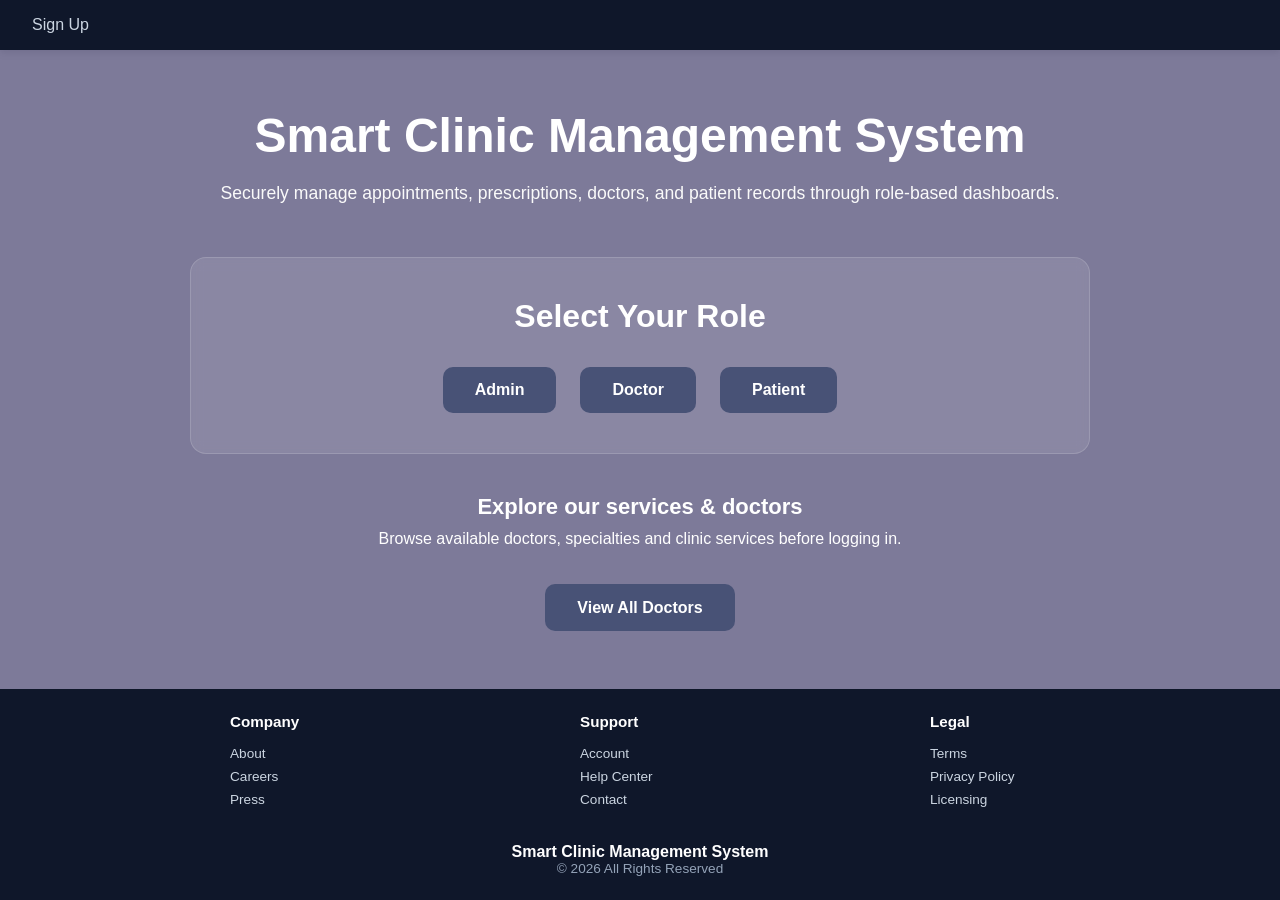
<file: smartclinic/src/main/resources/static/index.html>
<!DOCTYPE html>
<html lang="en">
    <head>
        <meta charset="UTF-8" />
        <meta name="viewport" content="width=device-width, initial-scale=1.0" />
        <title>Smart Clinic Management System</title>

        <link rel="icon" type="image/png" href="./assets/images/logo/favicon.ico" />
        <link rel="stylesheet" href="./assets/css/index.css" />
        <link rel="stylesheet" href="./assets/css/header.css" />
        <link rel="stylesheet" href="./assets/css/footer.css" />

        <script src="./js/components/header.js" defer></script>
        <script src="./js/components/footer.js" defer></script>
    </head>

    <body>
        <div class="container">
            <div class="wrapper">
                <div id="header"></div>

                <main class="main-content">
                    <section class="hero-section">
                        <div class="hero-content">
                            <h1 class="main-title">
                                Smart Clinic Management System
                            </h1>

                            <p class="main-description">
                                Securely manage appointments, prescriptions, doctors,
                                and patient records through role-based dashboards.
                            </p>

                            <div class="role-selection">
                                <h2 id="roleHeading">
                                    Select Your Role
                                </h2>

                                <div class="role-buttons">
                                    <button id="adminLogin" class="dashboard-btn" onclick="selectRole('admin')">
                                        Admin
                                    </button>
                                    <button id="doctorLogin" class="dashboard-btn" onclick="selectRole('doctor')">
                                        Doctor
                                    </button>
                                    <button id="patientLogin" class="dashboard-btn" onclick="selectRole('patient')">
                                        Patient
                                    </button>
                                </div>
                            </div>

                            <div class="services-preview">
                                <h3 class="section-title">
                                    Explore our services & doctors
                                </h3>
                                <p class="section-description">
                                    Browse available doctors, specialties and clinic services before logging in.
                                </p>
                                <div class="doctors-preview" id="doctorsPreview"></div>
                                <div class="services-actions">
                                    <button
                                            style="margin-top: 16px;"
                                            class="dashboard-btn"
                                            onclick="window.location.href='/pages/doctorListings.html'">
                                        View All Doctors
                                    </button>
                                </div>
                            </div>
                        </div>
                    </section>
                </main>

                <div id="footer"></div>
            </div>
        </div>

        <div id="modal" class="modal">
            <div class="modal-content">
                <span id="closeModal" class="close">&times;</span>
                <div id="modal-body"></div>
            </div>
        </div>

        <script type="module" src="./js/services/index.js" defer></script>
        <script type="module" src="./js/components/modals.js" defer></script>
    </body>
</html>
</file>
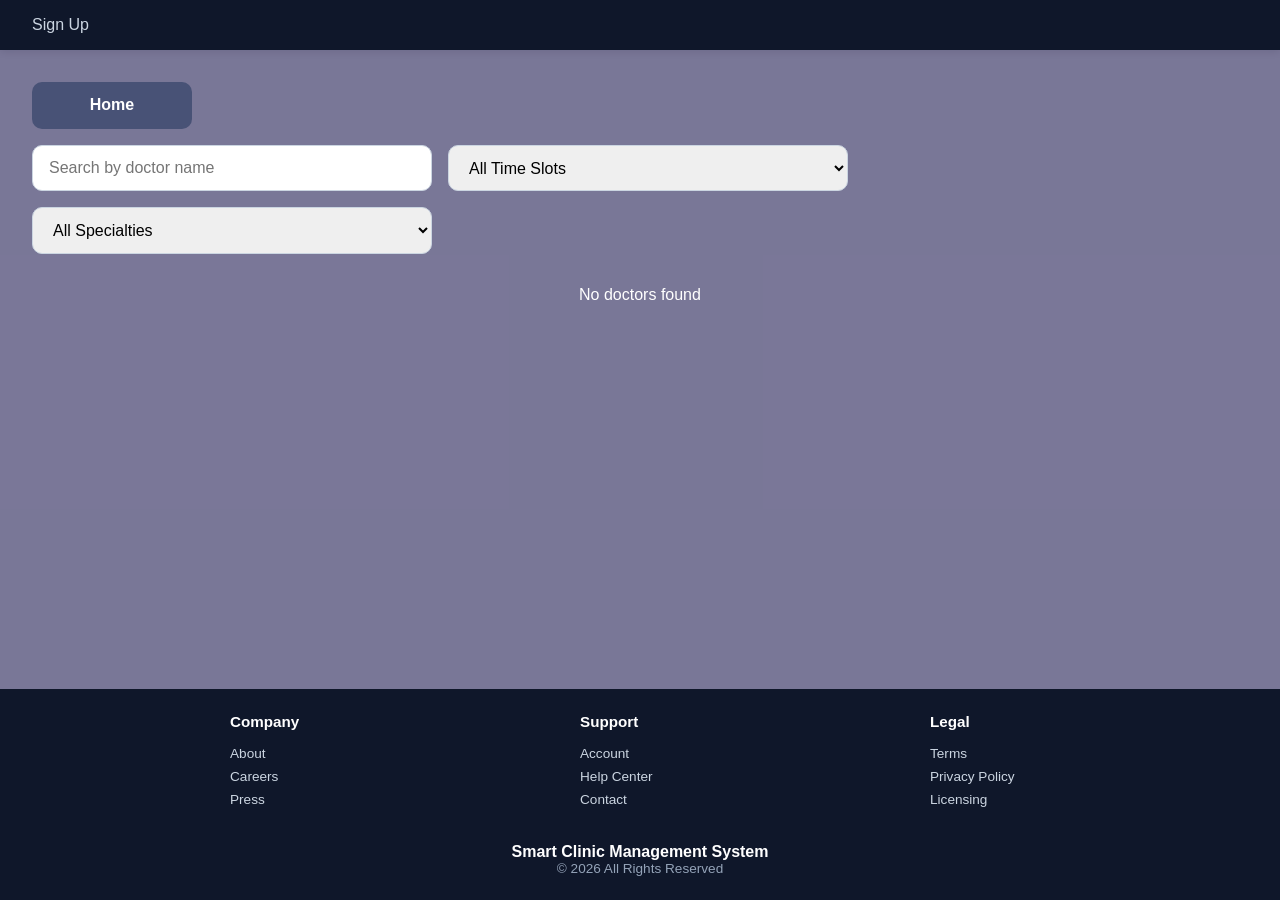
<file: smartclinic/src/main/resources/static/pages/doctorListings.html>
<!DOCTYPE html>
<html lang="en">
    <head>
        <meta charset="UTF-8" />
        <meta name="viewport" content="width=device-width, initial-scale=1.0" />
        <title>Doctor Listings</title>

        <link rel="icon" href="../assets/images/logo/favicon.ico" />
        <link rel="stylesheet" href="../assets/css/adminDashboard.css" />
        <link rel="stylesheet" href="../assets/css/patientDashboard.css" />
        <link rel="stylesheet" href="../assets/css/header.css" />
        <link rel="stylesheet" href="../assets/css/footer.css" />

        <script src="../js/components/header.js" defer></script>
        <script src="../js/components/footer.js" defer></script>
        <script src="../js/components/doctorCard.js" defer type="module"></script>
        <script src="../js/doctorListings.js" defer type="module"></script>
        <script type="module" src="../js/components/modals.js"></script>
    </head>
    <body>
        <div class="container">
            <div class="wrapper">
                <div id="header"></div>

                <main class="main-content">
                    <div style="display: flex; justify-content: flex-start; margin-bottom: 16px;">
                        <button class="dashboard-btn"
                                style="width: 160px;"
                                onclick="window.location.href='/'">
                            Home
                        </button>
                    </div>
                    <section class="dashboard-controls">
                        <div class="filter-section">
                            <input type="text"
                                   id="searchBar"
                                   style="width: 100%"
                                   class="input-field"
                                   placeholder="Search by doctor name" />

                            <select id="filterTime" class="select-dropdown">
                                <option value="">All Time Slots</option>
                                <option value="AM">Morning (AM)</option>
                                <option value="PM">Afternoon (PM)</option>
                            </select>

                            <select id="filterSpecialty" class="select-dropdown">
                                <option value="">All Specialties</option>
                                <option value="Cardiologist">Cardiologist</option>
                                <option value="Dermatologist">Dermatologist</option>
                                <option value="Neurologist">Neurologist</option>
                                <option value="Orthopedist">Orthopedist</option>
                                <option value="Pediatrician">Pediatrician</option>
                                <option value="Gynecologist">Gynecologist</option>
                                <option value="Psychiatrist">Psychiatrist</option>
                                <option value="Dentist">Dentist</option>
                                <option value="Ophthalmologist">Ophthalmologist</option>
                                <option value="ENT">ENT Specialist</option>
                                <option value="Urologist">Urologist</option>
                                <option value="Oncologist">Oncologist</option>
                                <option value="Gastroenterologist">Gastroenterologist</option>
                                <option value="General Physician">General Physician</option>
                            </select>
                        </div>
                    </section>

                    <section class="dashboard-content">
                        <div id="content"></div>
                    </section>
                </main>

                <div id="footer"></div>
            </div>
        </div>
    </body>
</html>
</file>
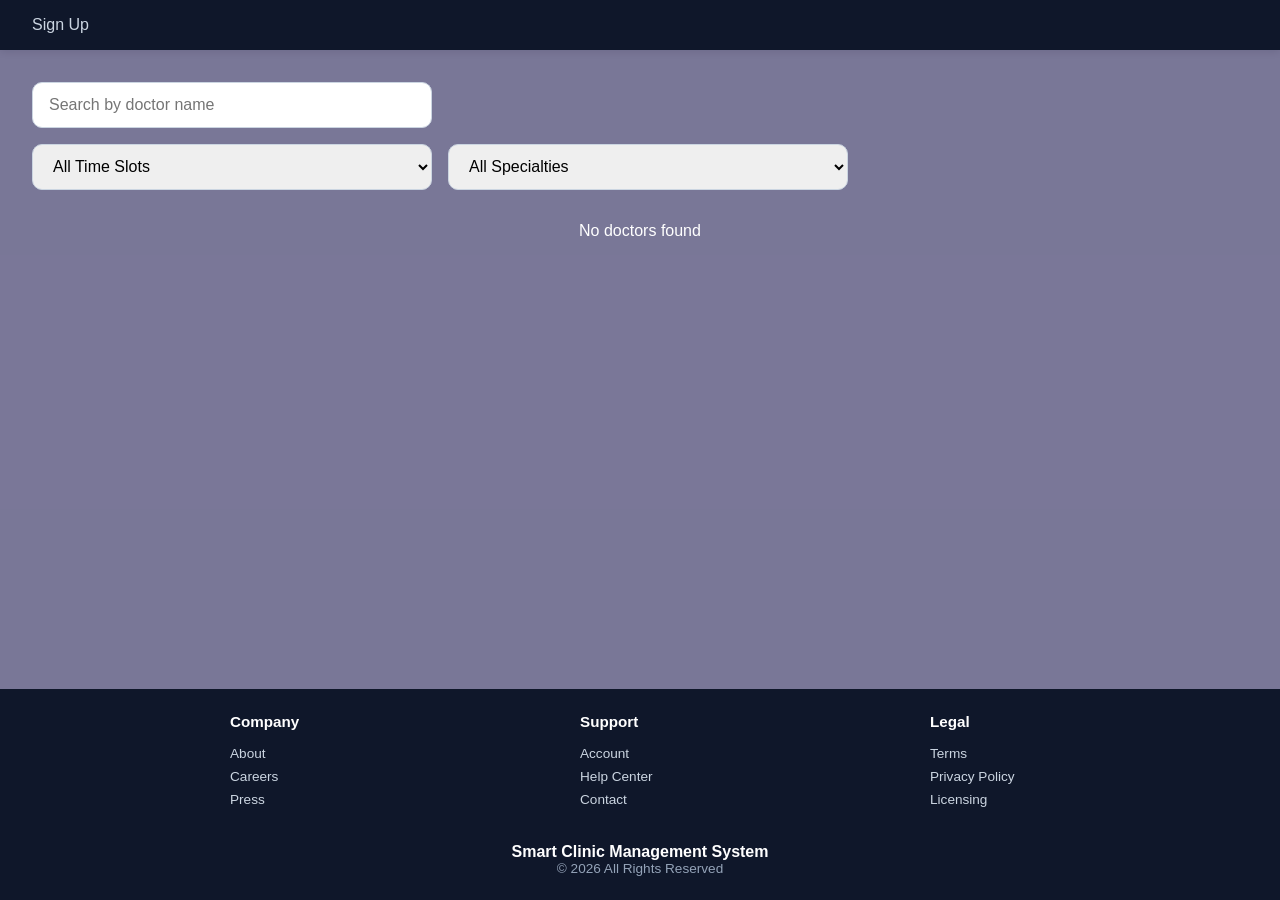
<file: smartclinic/src/main/resources/static/pages/loggedPatientDashboard.html>
<!DOCTYPE html>
<html lang="en">
    <head>
        <meta charset="UTF-8" />
        <meta name="viewport" content="width=device-width, initial-scale=1.0" />
        <title>Patient Dashboard</title>

        <link rel="icon" href="../assets/images/logo/favicon.ico" />
        <link rel="stylesheet" href="../assets/css/adminDashboard.css" />
        <link rel="stylesheet" href="../assets/css/patientDashboard.css" />
        <link rel="stylesheet" href="../assets/css/header.css" />
        <link rel="stylesheet" href="../assets/css/footer.css" />

        <script src="../js/components/header.js" defer></script>
        <script src="../js/components/footer.js" defer></script>
        <script type="module" src="../js/components/modals.js"></script>
    </head>
    <body>
        <div class="container">
            <div class="wrapper">
                <div id="header"></div>

                <main class="main-content">
                    <section class="dashboard-controls">
                        <div class="search-section">
                            <input type="text" id="searchBar" class="input-field" placeholder="Search by doctor name" />
                        </div>

                        <div class="filter-section">
                            <select id="filterTime" class="select-dropdown">
                                <option value="">All Time Slots</option>
                                <option value="AM">Morning (AM)</option>
                                <option value="PM">Afternoon (PM)</option>
                            </select>

                            <select id="filterSpecialty" class="select-dropdown">
                                <option value="">All Specialties</option>
                                <option value="Cardiologist">Cardiologist</option>
                                <option value="Dermatologist">Dermatologist</option>
                                <option value="Neurologist">Neurologist</option>
                                <option value="Orthopedist">Orthopedist</option>
                                <option value="Pediatrician">Pediatrician</option>
                                <option value="Gynecologist">Gynecologist</option>
                                <option value="Psychiatrist">Psychiatrist</option>
                                <option value="Dentist">Dentist</option>
                                <option value="Ophthalmologist">Ophthalmologist</option>
                                <option value="ENT">ENT Specialist</option>
                                <option value="Urologist">Urologist</option>
                                <option value="Oncologist">Oncologist</option>
                                <option value="Gastroenterologist">Gastroenterologist</option>
                                <option value="General Physician">General Physician</option>
                            </select>
                        </div>
                    </section>

                    <div id="content"></div>
                </main>

                <div id="footer"></div>
            </div>
        </div>

        <div id="modal" class="modal">
            <div class="modal-content">
                <span class="close" id="closeModal">&times;</span>
                <div id="modal-body"></div>
            </div>
        </div>

        <script type="module" src="../js/patientDashboard.js" defer></script>
    </body>
</html>
</file>
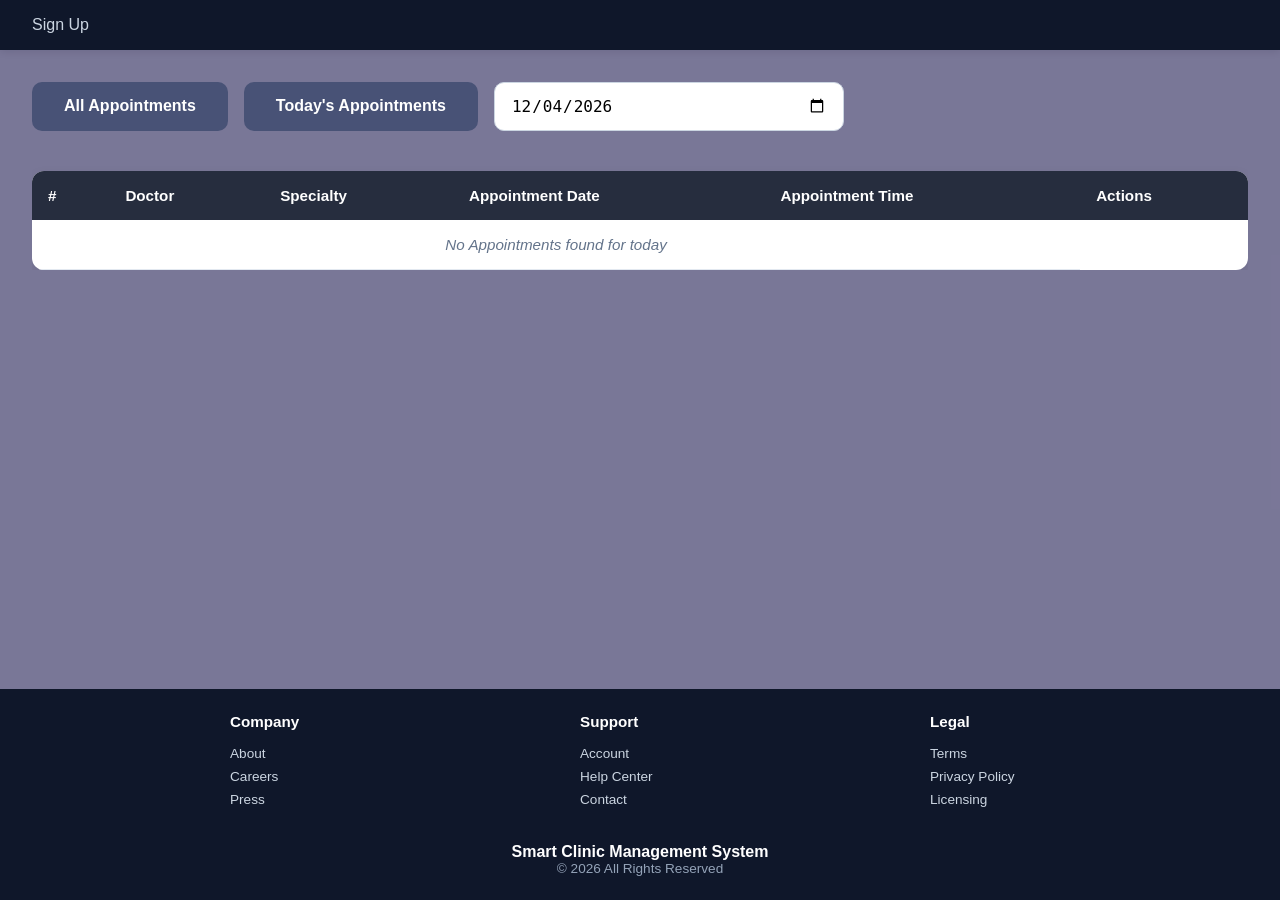
<file: smartclinic/src/main/resources/static/pages/patientAppointments.html>
<!DOCTYPE html>
<html lang="en">
    <head>
        <meta charset="UTF-8" />
        <meta name="viewport" content="width=device-width, initial-scale=1.0" />
        <title>Patient Appointments</title>

        <link rel="icon" href="../assets/images/logo/favicon.ico" />
        <link rel="stylesheet" href="../assets/css/adminDashboard.css" />
        <link rel="stylesheet" href="../assets/css/doctorDashboard.css" />
        <link rel="stylesheet" href="../assets/css/patientDashboard.css" />
        <link rel="stylesheet" href="../assets/css/header.css" />
        <link rel="stylesheet" href="../assets/css/footer.css" />

        <script src="../js/patientAppointment.js" type="module" defer></script>
        <script src="../js/components/header.js" defer></script>
        <script src="../js/components/footer.js" defer></script>
        <script type="module" src="../js/components/modals.js"></script>
    </head>
    <body>
        <div class="container">
            <div class="wrapper">
                <div id="header"></div>

                <main class="main-content">
                    <section class="filter-section">
                        <button id="showAllAppointmentsBtn" class="dashboard-btn">
                            All Appointments
                        </button>
                        <button id="todayAppointmentsBtn" class="dashboard-btn">
                            Today's Appointments
                        </button>

                        <input type="date" id="appointmentDate" class="input-field" />
                    </section>

                    <section class="table-section">
                        <table id="patientTable">
                            <thead>
                            <tr>
                                <th>#</th>
                                <th>Doctor</th>
                                <th>Specialty</th>
                                <th>Appointment Date</th>
                                <th>Appointment Time</th>
                                <th>Actions</th>
                            </tr>
                            </thead>

                            <tbody id="appointmentTableBody"></tbody>
                        </table>
                    </section>
                </main>

                <div id="footer"></div>
            </div>
        </div>

        <div id="modal" class="modal">
            <div class="modal-content">
                <span class="close" id="closeModal">&times;</span>
                <div id="modal-body"></div>
            </div>
        </div>

        <script type="module" src="../js/patientDashboard.js" defer></script>
    </body>
</html>
</file>
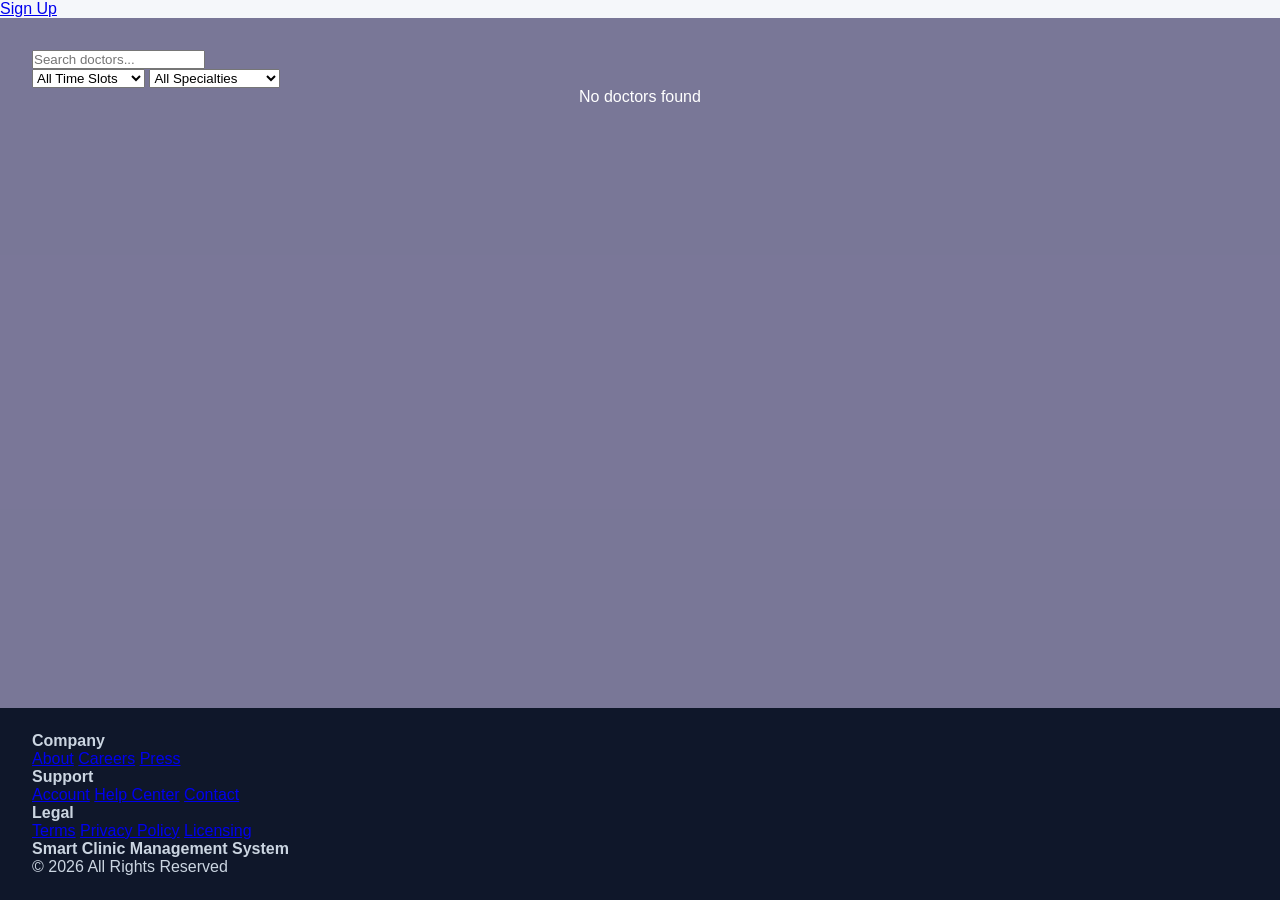
<file: smartclinic/src/main/resources/static/pages/patientDashboard.html>
<!DOCTYPE html>
<html lang="en">
    <head>
        <meta charset="UTF-8" />
        <meta name="viewport" content="width=device-width, initial-scale=1.0" />
        <title>Patient Dashboard</title>

        <link rel="icon" href="../assets/images/logo/favicon.ico" />
        <link rel="stylesheet" href="../assets/css/adminDashboard.css" />
        <link rel="stylesheet" href="../assets/css/patientDashboard.css" />

        <script src="../js/components/header.js" defer></script>
        <script src="../js/components/footer.js" defer></script>
        <script type="module" src="../js/components/modals.js"></script>
    </head>

    <body>
        <div class="container">
            <div class="wrapper">
                <div id="header"></div>

                <main class="main-content">
                    <div class="search-section">
                        <input type="text" id="searchBar" class="searchBar" placeholder="Search doctors..."/>
                    </div>

                    <div class="filter-wrapper">
                        <select class="filter-select" id="filterTime">
                            <option value="">All Time Slots</option>
                            <option value="AM">Morning (AM)</option>
                            <option value="PM">Afternoon (PM)</option>
                        </select>

                        <select class="filter-select" id="filterSpecialty">
                            <option value="">All Specialties</option>
                            <option value="Cardiologist">Cardiologist</option>
                            <option value="Dermatologist">Dermatologist</option>
                            <option value="Neurologist">Neurologist</option>
                            <option value="Orthopedist">Orthopedist</option>
                            <option value="Pediatrician">Pediatrician</option>
                            <option value="Gynecologist">Gynecologist</option>
                            <option value="Psychiatrist">Psychiatrist</option>
                            <option value="Dentist">Dentist</option>
                            <option value="Ophthalmologist">Ophthalmologist</option>
                            <option value="ENT">ENT Specialist</option>
                            <option value="Urologist">Urologist</option>
                            <option value="Oncologist">Oncologist</option>
                            <option value="Gastroenterologist">Gastroenterologist</option>
                            <option value="General Physician">General Physician</option>
                        </select>
                    </div>

                    <div id="content"></div>
                </main>

                <div id="footer"></div>
            </div>
        </div>

        <div id="modal" class="modal">
            <div class="modal-content">
                <span class="close" id="closeModal">&times;</span>
                <div id="modal-body"></div>
            </div>
        </div>

        <script type="module" src="../js/patientDashboard.js" defer></script>
    </body>
</html>
</file>
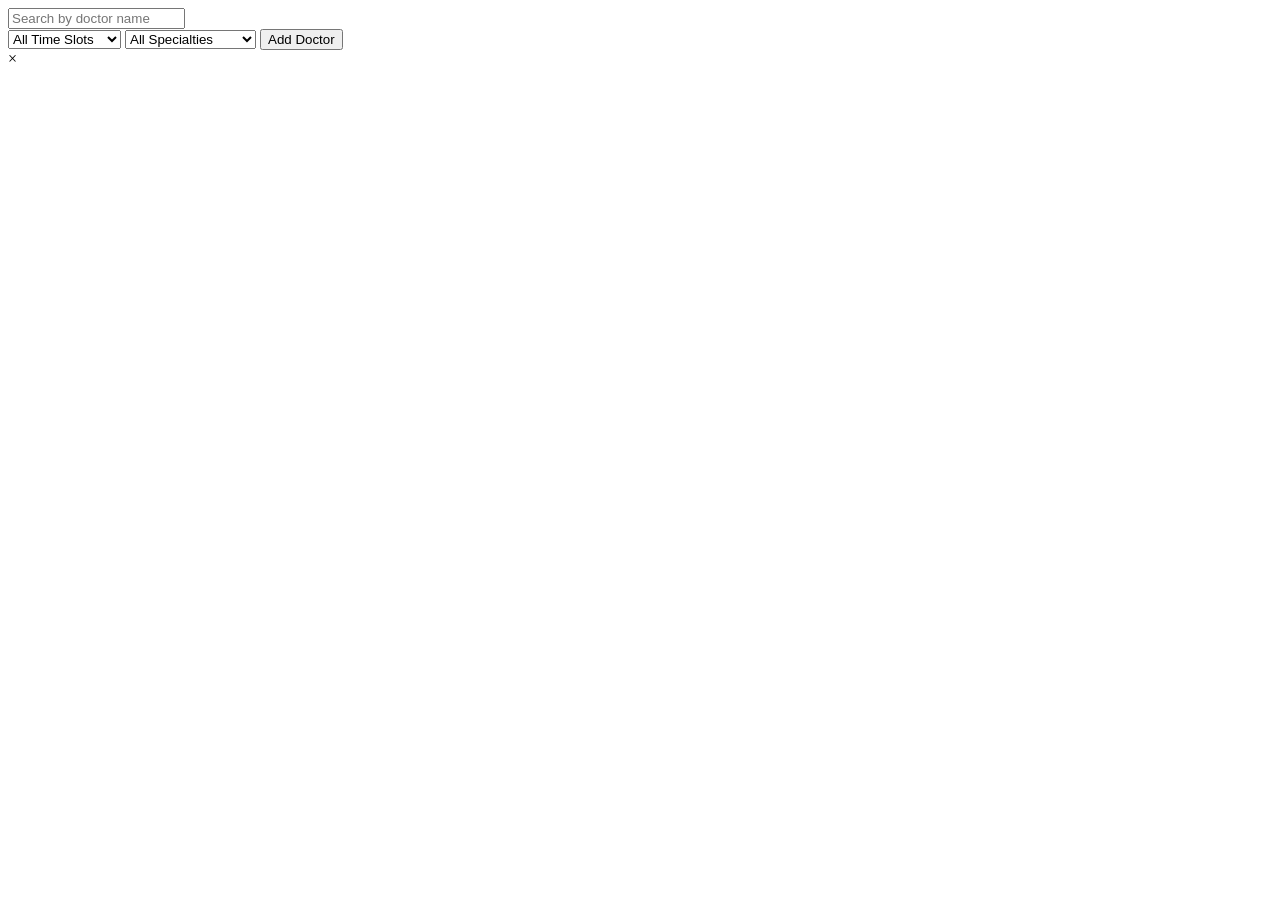
<file: smartclinic/src/main/resources/templates/admin/adminDashboard.html>
<!DOCTYPE html>
<html lang="en" xmlns:th="http://www.thymeleaf.org">
    <head>
        <meta charset="UTF-8" />
        <meta name="viewport" content="width=device-width, initial-scale=1.0" />
        <title>Admin Dashboard</title>

        <link rel="icon" type="image/png" th:href="@{/assets/images/logo/favicon.ico}" />
        <link rel="stylesheet" th:href="@{/assets/css/adminDashboard.css}" />
        <link rel="stylesheet" th:href="@{/assets/css/header.css}" />
        <link rel="stylesheet" th:href="@{/assets/css/footer.css}" />

        <script th:src="@{/js/components/header.js}" defer></script>
        <script th:src="@{/js/components/footer.js}" defer></script>
        <script th:src="@{/js/components/doctorCard.js}" defer th:type="module"></script>
        <script th:src="@{/js/adminDashboard.js}" defer th:type="module"></script>
    </head>

    <body>
        <div class="container">
            <div class="wrapper">
                <div id="header"></div>

                <main class="main-content">
                    <section class="dashboard-controls">
                        <div class="search-section">
                            <input type="text" id="searchBar" class="input-field" placeholder="Search by doctor name" />
                        </div>

                        <div class="filter-section">
                            <select id="filterTime" class="select-dropdown">
                                <option value="">All Time Slots</option>
                                <option value="AM">Morning (AM)</option>
                                <option value="PM">Afternoon (PM)</option>
                            </select>

                            <select id="filterSpecialty" class="select-dropdown">
                                <option value="">All Specialties</option>
                                <option value="Cardiologist">Cardiologist</option>
                                <option value="Dermatologist">Dermatologist</option>
                                <option value="Neurologist">Neurologist</option>
                                <option value="Orthopedist">Orthopedist</option>
                                <option value="Pediatrician">Pediatrician</option>
                                <option value="Gynecologist">Gynecologist</option>
                                <option value="Psychiatrist">Psychiatrist</option>
                                <option value="Dentist">Dentist</option>
                                <option value="Ophthalmologist">Ophthalmologist</option>
                                <option value="ENT">ENT Specialist</option>
                                <option value="Urologist">Urologist</option>
                                <option value="Oncologist">Oncologist</option>
                                <option value="Gastroenterologist">Gastroenterologist</option>
                                <option value="General Physician">General Physician</option>
                            </select>

                            <button id="addDocBtn" class="dashboard-btn">Add Doctor</button>
                        </div>
                    </section>

                    <section class="dashboard-content">
                        <div id="content"></div>
                    </section>
                </main>

                <div id="footer"></div>
            </div>
        </div>

        <div id="modal" class="modal">
            <div class="modal-content">
                <span id="closeModal" class="close">&times;</span>
                <div id="modal-body"></div>
            </div>
        </div>
    </body>
</html>
</file>
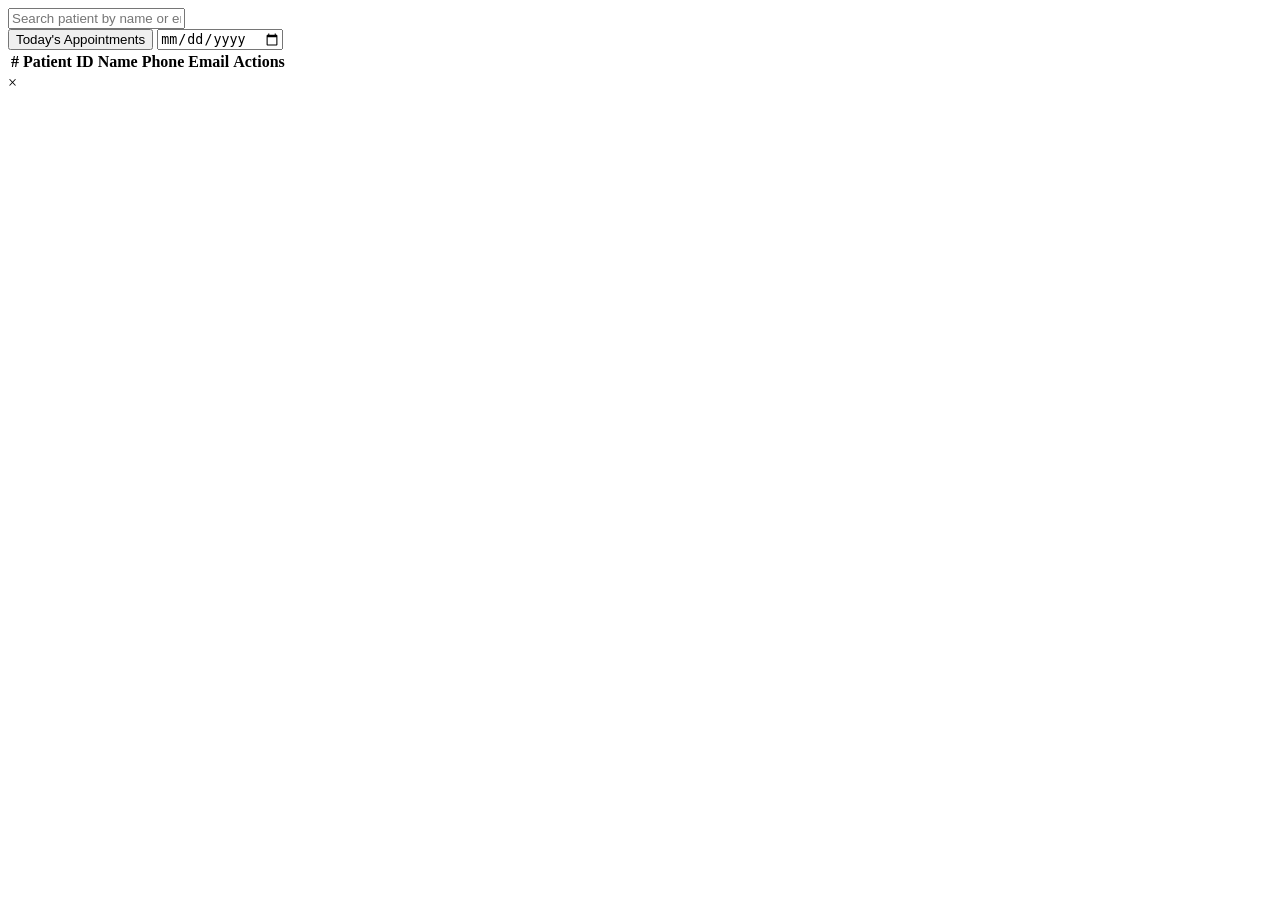
<file: smartclinic/src/main/resources/templates/doctor/doctorDashboard.html>
<!DOCTYPE html>
<html lang="en" xmlns:th="http://www.thymeleaf.org">
    <head>
        <meta charset="UTF-8" />
        <meta name="viewport" content="width=device-width, initial-scale=1.0" />
        <title>Doctor Dashboard</title>

        <link rel="icon" type="image/png" th:href="@{/assets/images/logo/favicon.ico}" />
        <link rel="stylesheet" th:href="@{/assets/css/adminDashboard.css}" />
        <link rel="stylesheet" th:href="@{/assets/css/doctorDashboard.css}" />
        <link rel="stylesheet" th:href="@{/assets/css/header.css}" />
        <link rel="stylesheet" th:href="@{/assets/css/footer.css}" />

        <script th:src="@{/js/components/header.js}" defer></script>
        <script th:src="@{/js/components/footer.js}" defer></script>
        <script th:src="@{/js/doctorDashboard.js}" type="module" defer></script>
    </head>

    <body>
        <div class="container">
            <div class="wrapper">
                <div id="header"></div>

                <main class="main-content">
                    <section class="dashboard-controls">
                        <input type="text" id="searchBar" class="input-field" placeholder="Search patient by name or email" />
                    </section>

                    <section class="filter-section">
                        <button id="todayAppointmentsBtn" class="dashboard-btn">
                            Today's Appointments
                        </button>

                        <input type="date" id="appointmentDate" class="input-field" />
                    </section>

                    <section class="table-section">
                        <table id="patientTable">
                            <thead>
                                <tr>
                                    <th>#</th>
                                    <th>Patient ID</th>
                                    <th>Name</th>
                                    <th>Phone</th>
                                    <th>Email</th>
                                    <th>Actions</th>
                                </tr>
                            </thead>

                            <tbody id="patientTableBody"></tbody>
                        </table>
                    </section>
                </main>

                <div id="footer"></div>
            </div>
        </div>

        <div id="modal" class="modal">
            <div class="modal-content">
                <span class="close" id="closeModal">&times;</span>
                <div id="modal-body"></div>
            </div>
        </div>
    </body>
</html>
</file>
<file: smartclinic/src/main/resources/static/assets/css/index.css>
* {
    margin: 0;
    padding: 0;
    box-sizing: border-box;
}

html,
body {
    height: 100%;
    font-family: 'Roboto', sans-serif;
    color: #1F2937;
}

body {
    display: flex;
    flex-direction: column;
}

.container {
    width: 100%;
    min-height: 100vh;
}

.wrapper {
    min-height: 100vh;
    display: flex;
    flex-direction: column;
}

.main-content {
    flex: 1;
    display: flex;
    align-items: center;
    justify-content: center;
    padding: 3rem 2rem;
    background-color: rgb(56 51 99 / 65%);
}

.hero-section {
    width: 100%;
    max-width: 900px;
}

.hero-content {
    text-align: center;
    color: #ffffff;
}

.main-title {
    font-size: 3rem;
    font-weight: 700;
    margin-bottom: 1rem;
}

.main-description {
    font-size: 1.1rem;
    line-height: 1.7;
    margin-bottom: 3rem;
    color: #FAFAFA;
}

.role-selection {
    background-color: rgba(255, 255, 255, 0.10);
    backdrop-filter: blur(6px);

    padding: 2.5rem;
    border-radius: 16px;

    border: 1px solid rgba(255, 255, 255, 0.15);
}

.role-selection h2 {
    font-size: 2rem;
    font-weight: 700;
    margin-bottom: 2rem;
    color: #FFFFFF;
}

.role-buttons {
    display: flex;
    justify-content: center;
    gap: 1.5rem;
    flex-wrap: wrap;
}

.dashboard-btn,
.button {
    border: none;
    outline: none;
    padding: 0.9rem 2rem;
    border-radius: 10px;
    background-color: #485276;
    color: #FFFFFF;
    font-size: 1rem;
    font-weight: 600;
    cursor: pointer;
    transition:
            background-color 0.3s ease,
            transform 0.2s ease,
            box-shadow 0.3s ease;
}

.dashboard-btn:hover,
.button:hover {
    background-color: rgba(72, 82, 118, 0.73);
    transform: translateY(-2px);
}

.dashboard-btn:active,
.button:active {
    transform: scale(0.98);
}

.input-field,
.select-dropdown,
input,
select,
textarea {
    width: 100%;
    padding: 0.85rem 1rem;
    margin-bottom: 0.5rem;
    border: 1px solid #CBD5E1;
    border-radius: 8px;
    font-size: 1rem;
    transition:
            border-color 0.3s ease,
            box-shadow 0.3s ease;
}

.input-field:focus,
.select-dropdown:focus,
input:focus,
select:focus,
textarea:focus {
    border-color: #485276;
    box-shadow: 0 0 0 3px rgba(15, 2, 199, 0.29);
    outline: none;
}

/*.checkbox-group {*/
/*    display: flex;*/
/*    align-items: center;*/
/*    gap: 0.5rem;*/
/*    margin: 1rem 0;*/
/*}*/

.modal {
    display: none;
    position: fixed;
    z-index: 999;
    left: 0;
    top: 0;
    width: 100%;
    height: 100%;
    overflow: auto;
    background-color: rgba(0, 0, 0, 0.65);
}

.modal-content {
    background-color: #FFFFFF;
    width: 100%;
    max-width: 480px;
    margin: 4% auto;
    padding: 2rem;
    border-radius: 12px;
    position: relative;
    animation: modalFade 0.25s ease;
}

.close {
    position: absolute;
    top: 1rem;
    right: 1.2rem;
    font-size: 1.8rem;
    font-weight: bold;
    color: #64748B;
    cursor: pointer;
    transition: color 0.3s ease;
}

.close:hover {
    color: #EF4444;
}

.footer {
    width: 100%;
    padding: 1.5rem 2rem;
    background-color: #0F172A;
    color: #CBD5E1;
}

.footer-branding {
    min-width: 200px;
    text-align: center;
    display: flex;
    flex-direction: column;
    margin-top: 36px;
}

.footer-branding h4 {
    font-size: 1rem;
    color: #FFFFFF;
}

.footer-branding p {
    font-size: 0.85rem;
    color: #94A3B8;
}

.footer-links {
    display: flex;
    flex: 1;
    justify-content: space-evenly;
    flex-wrap: wrap;
    gap: 2rem;
    align-items: flex-start;
}

.footer-column {
    display: flex;
    flex-direction: column;
    gap: 0.5rem;
    min-width: 120px;
}

.footer-column h4 {
    font-size: 0.95rem;
    color: #FFFFFF;
    margin-bottom: 0.5rem;
}

.footer a {
    text-decoration: none;
    color: #CBD5E1;
    font-size: 0.85rem;
    transition: color 300ms ease-in-out, font-weight 300ms ease;
}

.footer a:hover {
    color: #FFFFFF;
    font-weight: 500;
}

.availability-container {
    margin-top: 1rem;
    margin-bottom: 1rem;
    display: flex;
    justify-content: space-around;
}

.availabilityLabel {
    display: block;
    font-weight: 600;
    margin-bottom: 12px;
    color: #2c3e50;
}

.availability-grid {
    display: grid;
    grid-template-columns: repeat(2, 1fr);
    gap: 12px;
}

.time-slot {
    position: relative;
    cursor: pointer;
}

.time-slot input {
    display: none;
}

.time-slot span {
    display: block;
    padding: 12px 16px;
    border: 2px solid #dce3eb;
    border-radius: 12px;
    background: #fff;
    text-align: center;
    font-size: 14px;
    font-weight: 500;
    transition: all 0.25s ease;
}

.time-slot:hover span {
    border-color: #3498db;
    transform: translateY(-2px);
    box-shadow: 0 4px 12px rgba(0,0,0,0.08);
}

.time-slot input:checked + span {
    background: #3498db;
    border-color: #3498db;
    color: #FFFFFF;
    box-shadow: 0 6px 18px rgba(52, 152, 219, 0.35);
}

.time-slot input:checked + span::before {
    content: "✓";
    margin-right: 8px;
    font-weight: bold;
}

@media (max-width: 768px) {
    .footer-links {
        justify-content: center;
        flex-direction: column;
        align-items: center;
    }
}

.text-center {
    text-align: center;
}

.hidden {
    display: none;
}

.mt-1 {
    margin-top: 1rem;
}

.mt-2 {
    margin-top: 2rem;
}

@keyframes modalFade {
    from {
        opacity: 0;
        transform: translateY(-20px);
    }

    to {
        opacity: 1;
        transform: translateY(0);
    }
}

@media screen and (max-width: 768px) {
    .main-title {
        font-size: 2.2rem;
    }

    .role-selection h2 {
        font-size: 1.5rem;
    }

    .role-buttons {
        flex-direction: column;
        align-items: center;
    }

    .dashboard-btn {
        width: 100%;
        max-width: 280px;
    }

    .header,
    .footer {
        flex-direction: column;
        text-align: center;
    }

    .header-nav {
        flex-wrap: wrap;
        justify-content: center;
    }
}

.services-preview {
    margin-top: 40px;
    text-align: center;
}

.section-title {
    font-size: 22px;
    margin-bottom: 10px;
}

.section-description {
    color: #FFFFFF;
    margin-bottom: 20px;
}

.services-actions {
    display: flex;
    justify-content: center;
}

.doctors-preview {
    display: flex;
    gap: 15px;
    justify-content: center;
    margin-top: 20px;
}

.doctor-card-mini {
    padding: 16px;
    border-radius: 8px;
    width: 180px;
    background: #0F172A;
}
</file>
<file: smartclinic/src/main/resources/static/assets/css/header.css>
.header {
    width: 100%;
    padding: 1rem 2rem;
    background-color: #0F172A;
    color: #FFFFFF;

    display: flex;
    align-items: center;
    justify-content: space-between;

    box-shadow: 0 2px 8px rgba(0, 0, 0, 0.15);
}

.header-logo {
    font-size: 1.5rem;
    font-weight: 700;
    letter-spacing: 0.5px;
}

.header-nav {
    display: flex;
    gap: 1rem;
}

.header-nav a {
    text-decoration: none;
    color: #CBD5E1;
    font-weight: 500;
    transition: color 300ms ease-in-out, font-weight 300ms ease;;
}

.header-nav a:hover {
    color: #FFFFFF;
    font-weight: 500;
}
</file>
<file: smartclinic/src/main/resources/static/assets/css/footer.css>
.footer {
    width: 100%;
    padding: 1.5rem 2rem;
    background-color: #0F172A;
    color: #CBD5E1;
}

.footer-branding {
    min-width: 200px;
    text-align: center;
    display: flex;
    flex-direction: column;
    margin-top: 36px;
}

.footer-branding h4 {
    font-size: 1rem;
    color: #FFFFFF;
}

.footer-branding p {
    font-size: 0.85rem;
    color: #94A3B8;
}

.footer-links {
    display: flex;
    flex: 1;
    justify-content: space-evenly;
    flex-wrap: wrap;
    gap: 2rem;
    align-items: flex-start;
}

.footer-column {
    display: flex;
    flex-direction: column;
    gap: 0.5rem;
    min-width: 120px;
}

.footer-column h4 {
    font-size: 0.95rem;
    color: #FFFFFF;
    margin-bottom: 0.5rem;
}

.footer a {
    text-decoration: none;
    color: #CBD5E1;
    font-size: 0.85rem;
    transition: color 300ms ease-in-out, font-weight 300ms ease;
}

.footer .footer a:hover {
    color: #FFFFFF;
    font-weight: 500;
}

@media (max-width: 768px) {
    .footer-links {
        justify-content: center;
        flex-direction: column;
        align-items: center;
    }
}

@media screen and (max-width: 768px) {
    .header,
    .footer {
        flex-direction: column;
        text-align: center;
    }

    .header-nav {
        flex-wrap: wrap;
        justify-content: center;
    }
}
</file>
<file: smartclinic/src/main/resources/static/assets/css/adminDashboard.css>
* {
    margin: 0;
    padding: 0;
    box-sizing: border-box;
}

html, body {
    height: 100%;
    font-family: Arial, sans-serif;
    background-color: #F5F7FA;
    color: #1F2937;
}

.container {
    width: 100%;
    min-height: 100vh;
}

.wrapper {
    min-height: 100vh;
    display: flex;
    flex-direction: column;
}

.main-content {
    flex: 1;
    display: flex;
    flex-direction: column;
    padding: 2rem;
    background-color: #0F172A;
    color: #FFFFFF;
}

.dashboard-controls {
    display: flex;
    flex-direction: column;
    gap: 1rem;
    margin-bottom: 2rem;
}

.btn-container {
    display: flex;
    flex-direction: row;
    justify-content: space-between;
}

.card-actions {
    display: flex;
    justify-content: space-between;
    margin-top: 8px;
}

.card-actions .dashboard-btn,
.card-actions .dashboard-btn-secondary {
    margin: 0 8px;
    width: 100%;
    height: 36px;
    padding: 0;
}

.card-actions .dashboard-btn:hover,
.card-actions .dashboard-btn-secondary:hover {
    transform: none;
}

.btn-container .dashboard-btn,
.btn-container .dashboard-btn-secondary {
    width: 100%;
    margin: 0 8px;
}

.dashboard-btn,
.button {
    border: none;
    outline: none;
    padding: 0.9rem 2rem;
    border-radius: 10px;
    background-color: #485276;
    color: #FFFFFF;
    font-size: 1rem;
    font-weight: 600;
    cursor: pointer;
    transition:
            background-color 0.3s ease,
            transform 0.2s ease,
            box-shadow 0.3s ease;
}

.dashboard-btn:hover,
.button:hover {
    background-color: rgba(72, 82, 118, 0.73);
    transform: translateY(-2px);
}

.dashboard-btn-secondary {
    border: 1px solid #485276;
    padding: 0.9rem 2rem;
    border-radius: 10px;
    background-color: #FFFFFF;
    color: #485276;
    font-size: 1rem;
    font-weight: 600;
    cursor: pointer;
    transition:
            background-color 0.3s ease,
            transform 0.2s ease,
            box-shadow 0.3s ease;
}

.dashboard-btn-secondary:hover {
    transform: translateY(-2px);
}

.dashboard-btn-delete {
    border: 1px solid #b44646;
    padding: 0.9rem 2rem;
    border-radius: 10px;
    background-color: #FFFFFF;
    color: #b44646;
    font-size: 1rem;
    font-weight: 600;
    cursor: pointer;
    transition:
            background-color 0.3s ease,
            transform 0.2s ease,
            box-shadow 0.3s ease;
}

.dashboard-btn-delete:hover {
    transform: translateY(-2px);
}

.doctor-listing-filter-section {
    display: flex;
    gap: 1rem;
}

.search-section {
    width: 100%;
}

.filter-section {
    display: flex;
    gap: 1rem;
    flex-wrap: wrap;
}

.input-field,
.select-dropdown {
    padding: 0.8rem 1rem;
    border-radius: 10px;
    border: 1px solid #CBD5E1;
    font-size: 1rem;
    outline: none;
    transition: all 0.3s ease;
    width: 100%;
    max-width: 400px;
}

.input-field:focus,
.select-dropdown:focus {
    border-color: #485276;
    box-shadow: 0 0 0 3px rgba(15, 2, 199, 0.29);
}

.button,
.adminBtn {
    padding: 0.8rem 1.5rem;
    border: none;
    border-radius: 10px;
    background-color: #485276;
    color: #FFFFFF;
    font-size: 1rem;
    font-weight: 600;
    cursor: pointer;
    transition: all 0.3s ease;
}

.button:hover,
.adminBtn:hover {
    background-color: #0369A1;
    transform: translateY(-2px);
}

#content {
    display: flex;
    flex-wrap: wrap;
    gap: 1.5rem;
    justify-content: center;
    align-items: flex-start;
}

.doctor-card {
    background-color: #FFFFFF;
    width: 280px;
    border-radius: 12px;
    padding: 1rem;
    box-shadow: 0 4px 12px rgba(0, 0, 0, 0.1);
    transition: transform 0.2s ease;
}

.doctor-card:hover {
    transform: translateY(-5px);
}

.doctor-card h3 {
    margin-bottom: 0.5rem;
    color: #0F172A;
}

.doctor-card p {
    font-size: 0.9rem;
    color: #475569;
}

.modal {
    display: none;
    position: fixed;
    z-index: 999;
    left: 0;
    top: 0;
    width: 100%;
    height: 100%;
    overflow: auto;
    background-color: rgba(0, 0, 0, 0.6);
}

.modal-content {
    background-color: white;
    width: 100%;
    max-width: 480px;
    margin: 4% auto;
    padding: 2rem;
    border-radius: 12px;
    position: relative;
    animation: fadeIn 0.2s ease-in-out;
}

.close {
    position: absolute;
    top: 10px;
    right: 15px;
    font-size: 1.5rem;
    font-weight: bold;
    cursor: pointer;
    color: #64748B;
}

.close:hover {
    color: #EF4444;
}

.modal-content input,
.modal-content select {
    width: 100%;
    padding: 0.8rem;
    margin-top: 0.5rem;
    margin-bottom: 1rem;
    border-radius: 8px;
    border: 1px solid #CBD5E1;
}

.modal-content input:focus,
.modal-content select:focus {
    border-color: #485276;
    outline: none;
}

.footer {
    width: 100%;
    padding: 1.5rem 2rem;
    background-color: #0F172A;
    color: #CBD5E1;
}


.availability-container {
    margin-top: 1rem;
    margin-bottom: 1rem;
    display: flex;
    justify-content: space-around;
}

.availabilityLabel {
    display: block;
    font-weight: 600;
    margin-bottom: 12px;
    color: #2c3e50;
}

.availability-grid {
    display: grid;
    grid-template-columns: repeat(2, 1fr);
    gap: 12px;
}

.time-slot {
    position: relative;
    cursor: pointer;
}

.time-slot input {
    display: none;
}

.time-slot span {
    display: block;
    padding: 12px 16px;
    border: 2px solid #dce3eb;
    border-radius: 12px;
    background: #fff;
    text-align: center;
    font-size: 14px;
    font-weight: 500;
    transition: all 0.25s ease;
}

.time-slot:hover span {
    border-color: #485276;
    transform: translateY(-2px);
    box-shadow: 0 4px 12px rgba(0,0,0,0.08);
}

.time-slot input:checked + span {
    background: #485276;
    border-color: #485276;
    color: #FFFFFF;
    box-shadow: 0 6px 18px rgba(52, 152, 219, 0.35);
}

.time-slot input:checked + span::before {
    margin-right: 8px;
    font-weight: bold;
}

.appointment-details {
    display: flex;
    flex-direction: column;
    gap: 1.25rem;
    margin-top: 1rem;
}

.details-section {
    background: #ffffff;
    border: 1px solid #e5e7eb;
    border-radius: 12px;
    padding: 1rem 1.25rem;
    box-shadow: 0 2px 8px rgba(0, 0, 0, 0.05);
}

.details-section h3 {
    margin: 0 0 0.75rem;
    font-size: 1.05rem;
    font-weight: 600;
    border-bottom: 1px solid #e5e7eb;
    padding-bottom: 0.5rem;
}

.details-section p {
    margin: 0.45rem 0;
    color: #374151;
    line-height: 1.5;
    word-break: break-word;
}

.details-section strong {
    display: inline-block;
    min-width: 110px;
    color: #111827;
    font-weight: 600;
}

.btn-container {
    display: flex;
    justify-content: flex-end;
    margin-top: 0.5rem;
}

@keyframes fadeIn {
    from {
        opacity: 0;
        transform: translateY(-10px);
    }
    to {
        opacity: 1;
        transform: translateY(0);
    }
}

@media (max-width: 768px) {
    .filter-section {
        flex-direction: column;
    }

    #content {
        justify-content: center;
    }

    .doctor-card {
        width: 100%;
        max-width: 320px;
    }
}
</file>
<file: smartclinic/src/main/resources/static/assets/css/patientDashboard.css>
* {
    margin: 0;
    padding: 0;
    box-sizing: border-box;
}

html, body {
    height: 100%;
    font-family: Arial, sans-serif;
    background-color: #F5F7FA;
}

.container {
    width: 100%;
    min-height: 100vh;
}

.wrapper {
    display: flex;
    flex-direction: column;
    min-height: 100vh;
}

.main-content {
    background-color: rgb(56 51 99 / 65%);
}

.card-actions {
    display: flex;
    justify-content: space-between;
    margin-top: 8px;
}

.card-actions button:hover {
    filter: brightness(1.2);
}

.ripple {
    position: fixed;
    border-radius: 50%;
    background: rgba(0, 0, 0, 0.25);
    transform: scale(0);
    animation: rippleEffect 600ms ease-out;
    pointer-events: none;
    z-index: 9999;
}

@keyframes rippleEffect {
    to {
        transform: scale(4);
        opacity: 0;
    }
}

.modalApp {
    position: fixed;
    left: 50%;
    bottom: -100%;
    transform: translateX(-50%);
    width: 100%;
    max-width: 500px;
    background-color: #FFFFFF;
    padding: 20px;
    border-top-left-radius: 16px;
    border-top-right-radius: 16px;
    box-shadow: 0 -4px 20px rgba(0, 0, 0, 0.2);
    transition: bottom 0.35s ease-in-out;
    z-index: 10000;
}

.modalApp.active {
    bottom: 0;
}

.modalApp input,
.modalApp select {
    width: 90%;
    margin: 10px auto;
    display: block;
    padding: 10px;
    border-radius: 6px;
    border: 1px solid #CCC;
    outline: none;
    font-size: 14px;
}

.modalApp input:focus,
.modalApp select:focus {
    border-color: #0F62FE;
}

.booking-btn {
    width: 90%;
    margin: 15px auto;
    display: block;
    background-color: #1F1F1F;
    color: #FFFFFF;
    padding: 12px;
    border: none;
    border-radius: 8px;
    cursor: pointer;
    transition: filter 0.2s ease, transform 0.2s ease;
}

.booking-btn:hover {
    filter: brightness(1.2);
    transform: translateY(-1px);
}

.hidden {
    display: none;
}

.dashboard-btn,
.button,
.adminBtn {
    border: none;
    outline: none;

    padding: 0.9rem 2rem;

    border-radius: 10px;

    background-color: #485276;
    color: #FFFFFF;

    font-size: 1rem;
    font-weight: 600;

    cursor: pointer;

    transition:
            background-color 0.3s ease,
            transform 0.2s ease,
            box-shadow 0.3s ease;
}

.doctor-booking-info {
    margin-bottom: 24px;
}

#appointmentTableBody {
    color: #0F172A;
}
</file>
<file: smartclinic/src/main/resources/static/assets/css/doctorDashboard.css>
* {
    margin: 0;
    padding: 0;
    box-sizing: border-box;
}

html, body {
    height: 100%;
    font-family: Arial, sans-serif;
    background-color: #F5F7FA;
    color: #1F2937;
}

.container {
    width: 100%;
    min-height: 100vh;
}

.wrapper {
    min-height: 100vh;
    display: flex;
    flex-direction: column;
}

.main-content {
    flex: 1;
    display: flex;
    flex-direction: column;
    padding: 2rem;
    background-color: #0F172A;
    color: #FFFFFF;
}

.dashboard-controls,
.filter-section {
    display: flex;
    flex-wrap: wrap;
    gap: 1rem;
    margin-bottom: 1.5rem;
}

.input-field {
    padding: 0.8rem 1rem;
    border-radius: 10px;
    border: 1px solid #CBD5E1;
    font-size: 1rem;
    width: 100%;
    max-width: 350px;
    transition: all 0.3s ease;
}

.input-field:focus {
    border-color: #0284C7;
    outline: none;
    box-shadow: 0 0 0 3px rgba(2, 132, 199, 0.2);
}

.button {
    padding: 0.8rem 1.2rem;
    border: none;
    border-radius: 10px;
    background-color: #015C5D;
    color: #FFFFFF;
    font-size: 1rem;
    font-weight: 600;
    cursor: pointer;
    transition: all 0.3s ease;
}

.button:hover {
    background-color: #017D7E;
    transform: translateY(-2px);
}

.table-section {
    overflow-x: auto;
}

table {
    width: 100%;
    border-collapse: collapse;
    margin-top: 1rem;
    background-color: #FFFFFF;
    border-radius: 12px;
    overflow: hidden;
    box-shadow: 0 4px 12px rgba(0, 0, 0, 0.08);
}

thead {
    background-color: rgba(15, 23, 42, 0.9);
    color: #FFFFFF;
}

thead th {
    padding: 1rem;
    text-align: left;
    font-size: 0.95rem;
}

tbody td {
    padding: 0.9rem;
    border-bottom: 1px solid #E2E8F0;
    font-size: 0.95rem;
}

tbody tr:nth-child(even) {
    background-color: #F8FAFC;
}

tbody tr:hover {
    background-color: #E2E8F0;
}

.prescription-btn {
    padding: 0.4rem 0.8rem;
    border: none;
    border-radius: 8px;
    background-color: #0EA5E9;
    color: #FFFFFF;
    cursor: pointer;
    transition: all 0.2s ease;
}

.prescription-btn:hover {
    transform: scale(1.05);
    filter: brightness(1.1);
}

.noPatientRecord {
    font-style: italic;
    color: #64748B;
    text-align: center;
    padding: 1rem;
}

.footer {
    width: 100%;
    padding: 1.5rem 2rem;
    background-color: #0F172A;
    color: #CBD5E1;
}

#patientTableBody {
    color: #0F172A;
}

@media (max-width: 768px) {
    .dashboard-controls,
    .filter-section {
        flex-direction: column;
    }

    .input-field {
        max-width: 100%;
    }

    thead th,
    tbody td {
        font-size: 0.85rem;
        padding: 0.7rem;
    }
}
</file>
